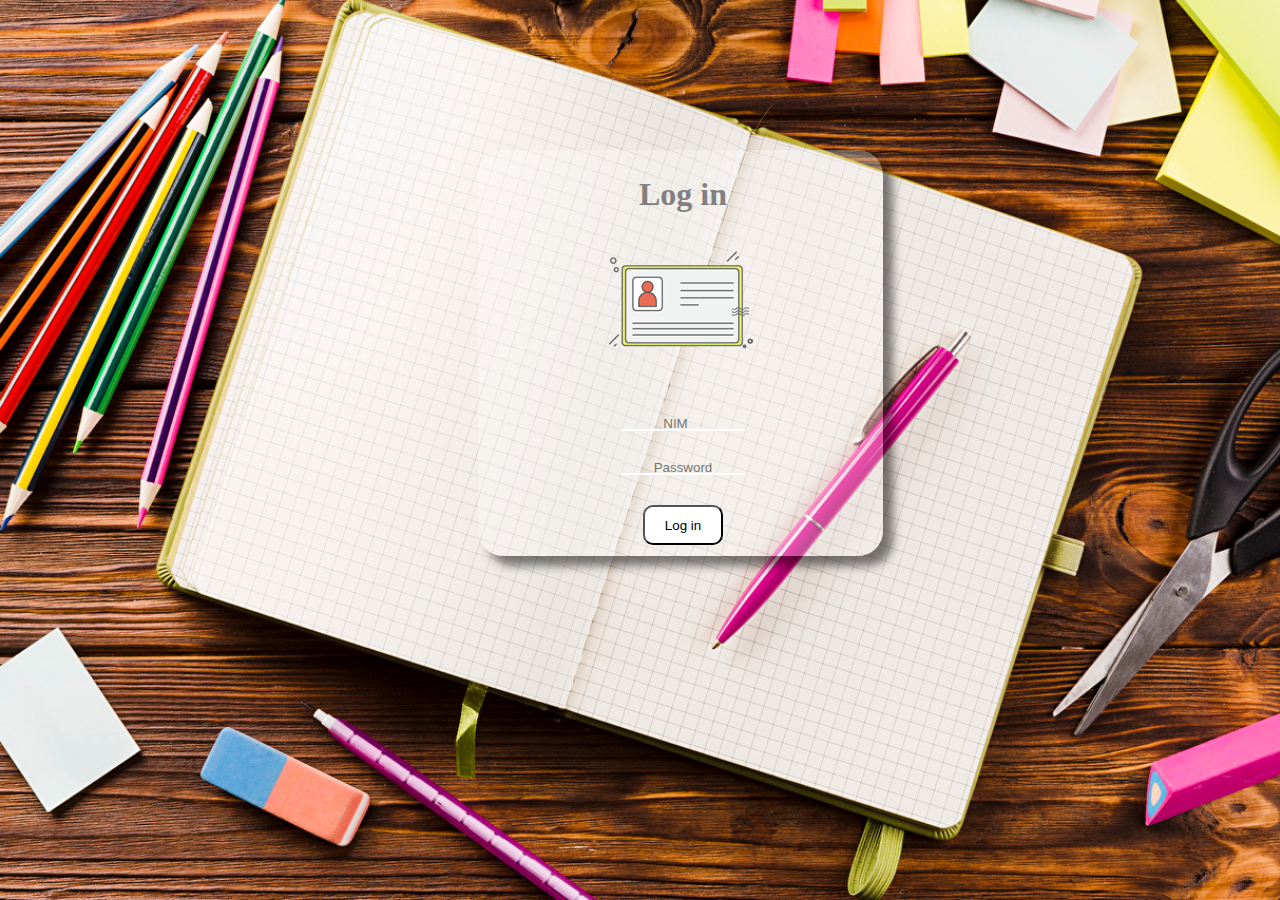
<file: index.html>
<!DOCTYPE html>
<html>
<head>
	<title>login</title>
	<link rel="stylesheet" type="text/css" href="tes2.css">
</head>
<body background="
    background:School_Notebooks_Pencils_Ballpoint_pen_561232_1280x853">
	<div class="coba1" align="center">
		<h1>Log in</h1>
		<img src="idcard.jpg">
		<form autocomplete="off" action="2 Home page.html">
			<div class="layer1" align="center">
				<input type="number" name="NIM" placeholder="NIM"  required="required">
				<input type="password" name="NIM" placeholder="Password" required="required">
			</div>
			<div class="layer2" align="center">
				<input type="submit" value="Log in"><br>
			</div>
		</form>
	</body>
</html>
</file>
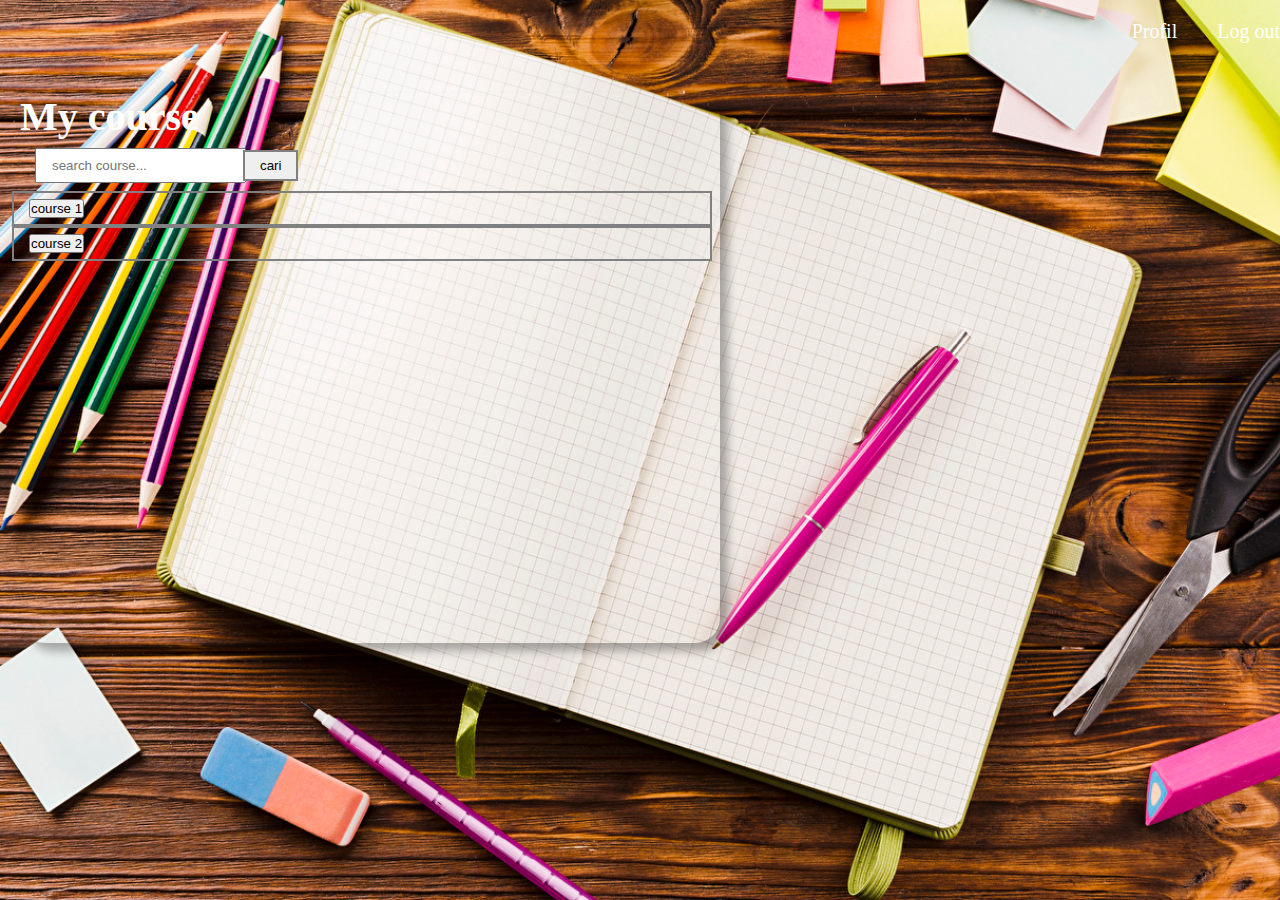
<file: 2 Home page.html>
<html>
<head>
    <title>home</title>
    <link rel="stylesheet" href="tes 4.css">
    </head>
<body background="School_Notebooks_Pencils_Ballpoint_pen_561232_1280x853.jpg">
    <div class="navbar">
    <ul>
<li><a href="index.html">Log out</a></li>
<li><a href="3 Profil page.html">Profil</a></li>

</ul>
<div class="mainbox" align="left">
  <h1>My course</h1>
  <div class="search">
    <form>
    <input class="search" type="text" placeholder="search course..."required>
    <input class="button" type="button" value="cari"> 
    </form>
  </div>
  <div class="button 1">
    <a href="course 1.html"><button >course 1</button></a>
  </div>
  <div class="button 2">
    <a href="course 2.html"><button>course 2</button></a>
  </div>
  <div class="box"></div>
</body>
</html>
</file>
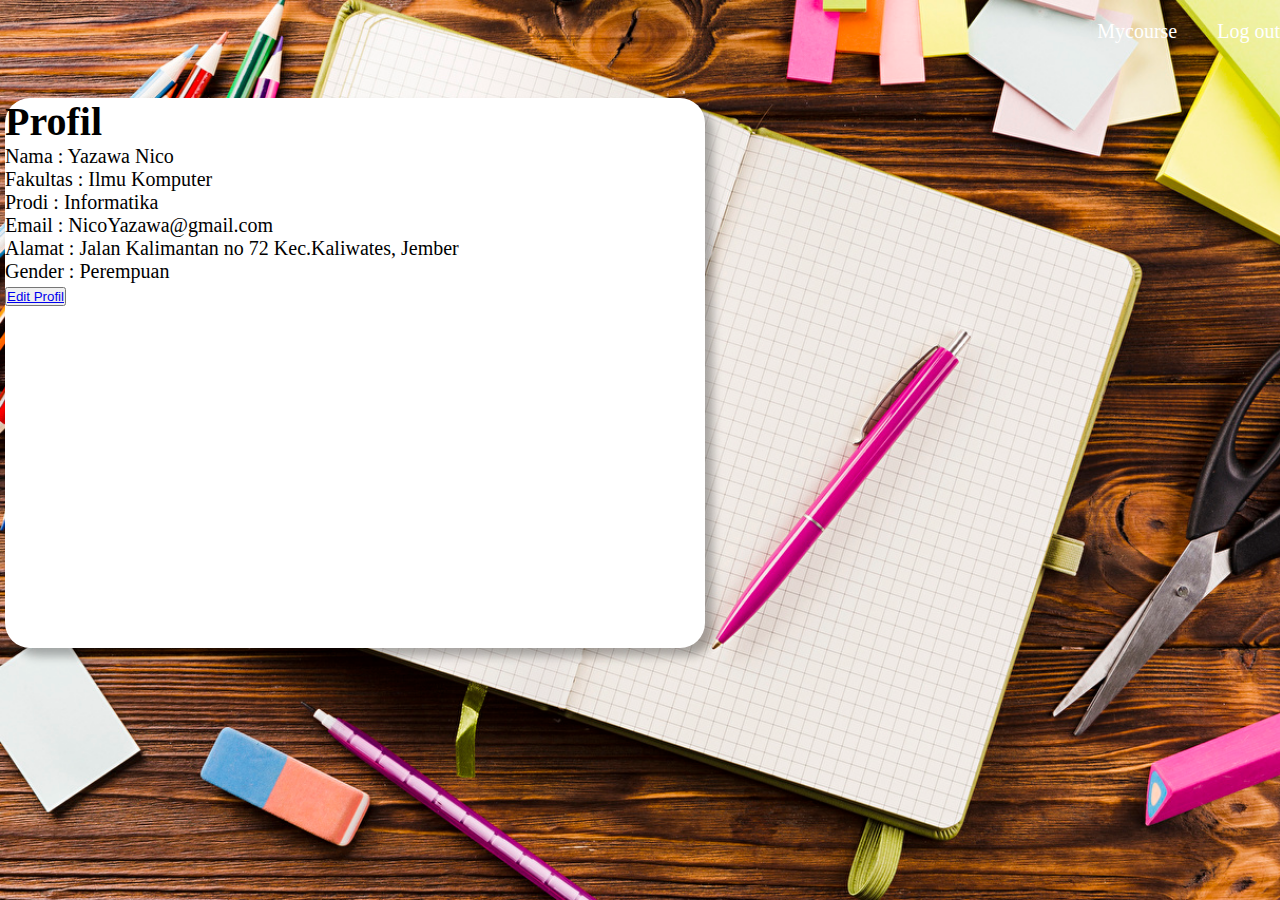
<file: 3 Profil page.html>
<!DOCTYPE html>
<html>
<head>
	<title>Profil</title>
	<link rel="stylesheet" href="tes 5.css">
</head>
<body background="School_Notebooks_Pencils_Ballpoint_pen_561232_1280x853.jpg">
	<div class="navbar">
    <ul>
<li><a href="index.html">Log out</a></li>
<li><a href="2 Home page.html">Mycourse</a></li>

</ul>
<div class="mainbox" align="left">
	<h1>Profil</h1>
	<form>
        <font black="blue">Nama     : Yazawa Nico</font><br>
        <font black="blue">Fakultas : Ilmu Komputer</font><br>
        <font black="blue">Prodi    : Informatika</font><br>
        <font black="blue">Email    : NicoYazawa@gmail.com</font><br>
        <font black="blue">Alamat   : Jalan Kalimantan no 72 Kec.Kaliwates, Jember</font><br>
        <font black="blue">Gender   : Perempuan</font><br>

        <button><a href="4 edit Profil.html">Edit Profil</button>
        </table>
</div>

</body>
</html>
</file>
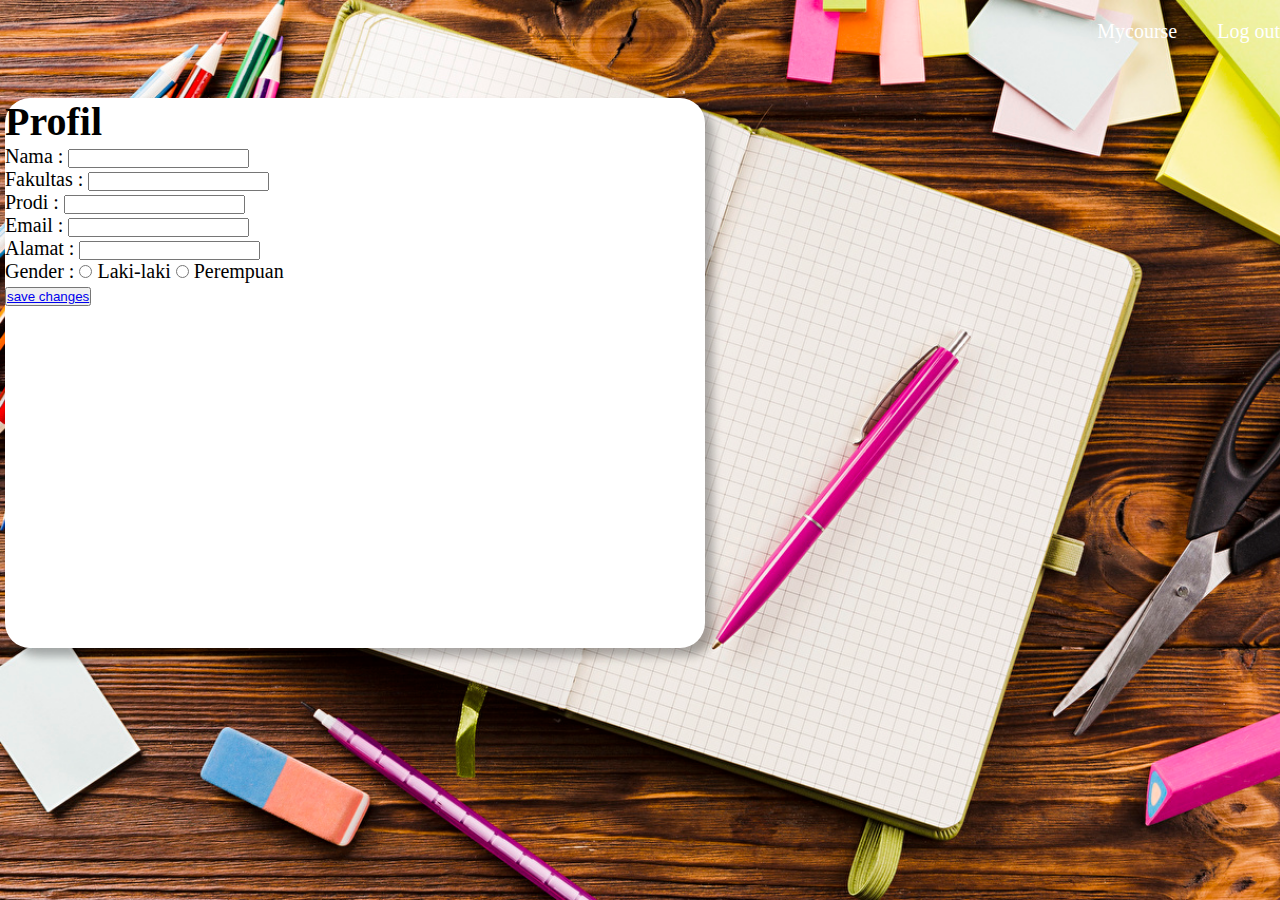
<file: 4 edit profil.html>
<!DOCTYPE html>
<html>
<head>
    <title>Profil</title>
    <link rel="stylesheet" href="tes 8.css">
</head>
<body background="School_Notebooks_Pencils_Ballpoint_pen_561232_1280x853.jpg">
    <div class="navbar">
    <ul>
<li><a href="index.html">Log out</a></li>
<li><a href="2 Home page.html">Mycourse</a></li>

</ul>
<div class="mainbox" align="left">
    <h1>Profil</h1>
    <form>
        Nama     :   <input type="text"><br>
        Fakultas :   <input type="text"><br>
        Prodi    :   <input type="text"><br>
        Email    :   <input type="text"><br>
        Alamat   :   <input type="text"><br>
        Gender   :   <input type="radio" name="satu"> Laki-laki <input type="radio" name="satu">           Perempuan <br>

        <button><a href="3 Profil page.html">save changes</button>
        </table>
</div>

</body>
</html>
</file>
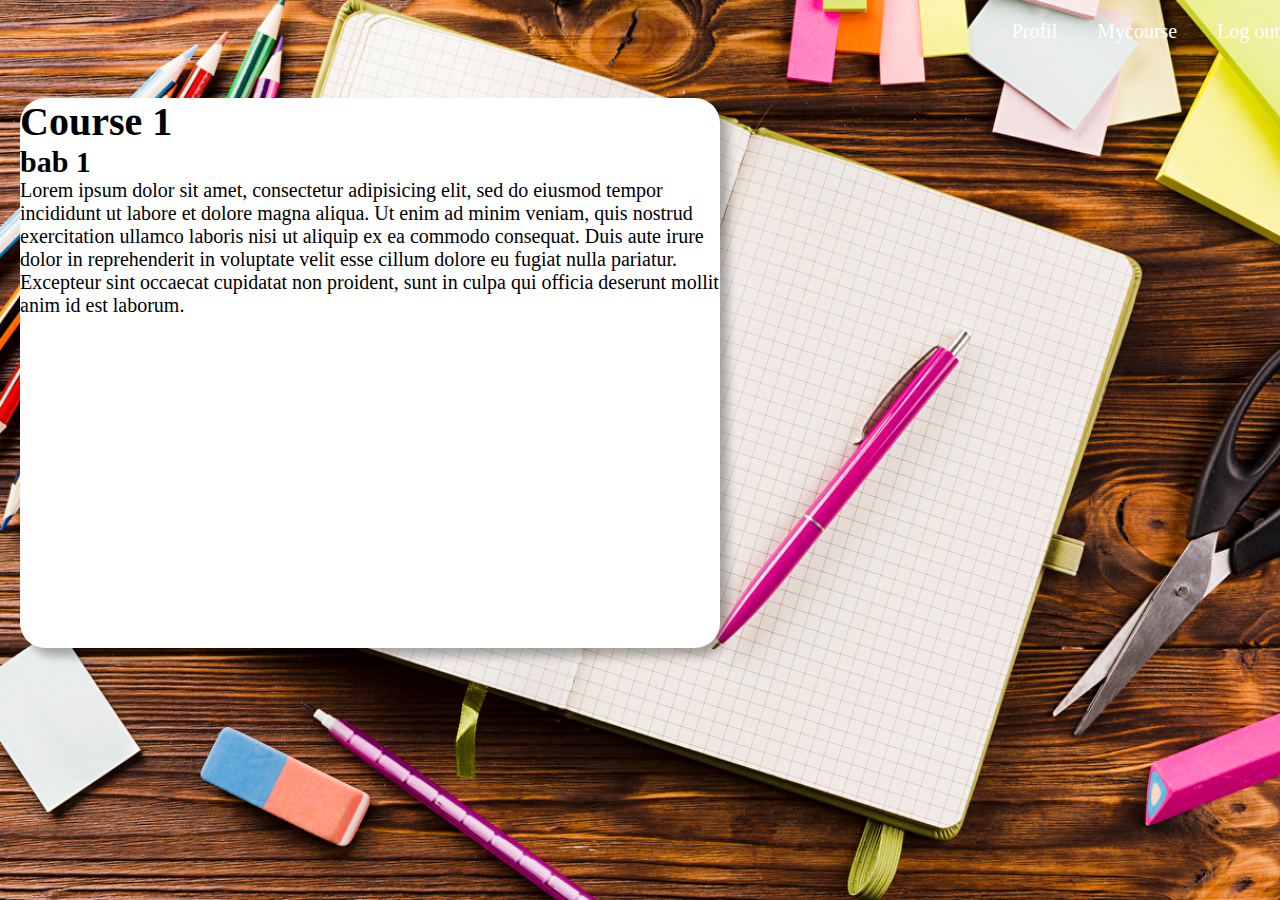
<file: course 1.html>
<!DOCTYPE html>
<html>
<head>
	<title>course 1</title>
	<link rel="stylesheet" href="tes 6.css">
</head>
<body background="School_Notebooks_Pencils_Ballpoint_pen_561232_1280x853.jpg">
	<div class="navbar">
    <ul>
<li><a href="index.html">Log out</a></li>
<li><a href="2 Home page.html">Mycourse</a></li>
<li><a href="3 Profil page.html">Profil</a></li>

</ul>
<div class="mainbox" align="left">
	<h1>Course 1</h1>
	<h2>bab 1</h2>
	Lorem ipsum dolor sit amet, consectetur adipisicing elit, sed do eiusmod
	tempor incididunt ut labore et dolore magna aliqua. Ut enim ad minim veniam,
	quis nostrud exercitation ullamco laboris nisi ut aliquip ex ea commodo
	consequat. Duis aute irure dolor in reprehenderit in voluptate velit esse
	cillum dolore eu fugiat nulla pariatur. Excepteur sint occaecat cupidatat non
	proident, sunt in culpa qui officia deserunt mollit anim id est laborum.
</div>

</body>
</html>
</file>
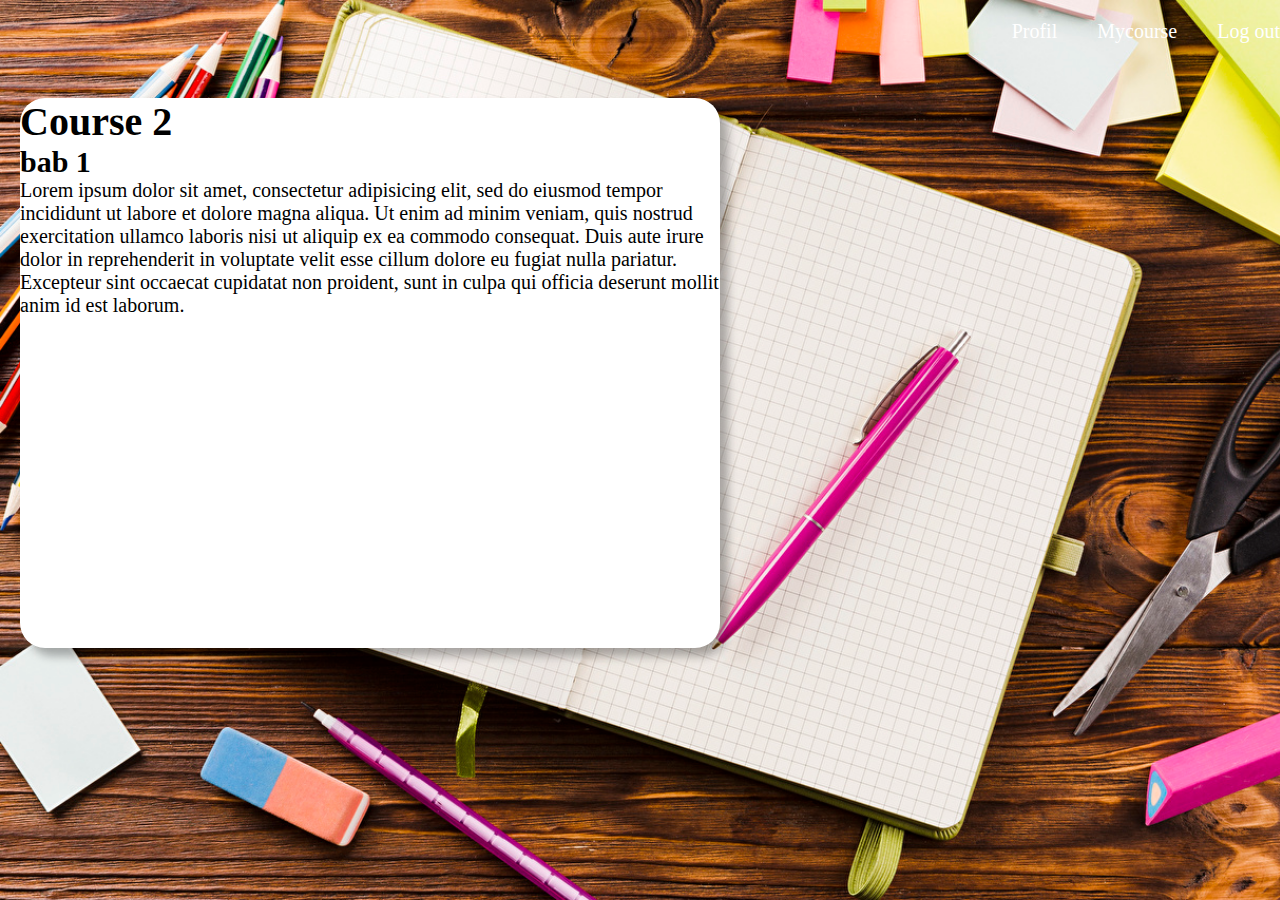
<file: course 2.html>
<!DOCTYPE html>
<html>
<head>
	<title>course 2</title>
	<link rel="stylesheet" href="tes 7.css">
</head>
<body background="School_Notebooks_Pencils_Ballpoint_pen_561232_1280x853.jpg">
	<div class="navbar">
    <ul>
<li><a href="index.html">Log out</a></li>
<li><a href="2 Home page.html">Mycourse</a></li>
<li><a href="3 Profil page.html">Profil</a></li>

</ul>
<div class="mainbox" align="left">
	<h1>Course 2</h1>
	<h2>bab 1</h2>
	Lorem ipsum dolor sit amet, consectetur adipisicing elit, sed do eiusmod
	tempor incididunt ut labore et dolore magna aliqua. Ut enim ad minim veniam,
	quis nostrud exercitation ullamco laboris nisi ut aliquip ex ea commodo
	consequat. Duis aute irure dolor in reprehenderit in voluptate velit esse
	cillum dolore eu fugiat nulla pariatur. Excepteur sint occaecat cupidatat non
	proident, sunt in culpa qui officia deserunt mollit anim id est laborum.
</div>
</body>
</html>
</file>
<file: tes2.css>
body{
	background-image: url(School_Notebooks_Pencils_Ballpoint_pen_561232_1280x853.jpg);
	background-size: cover;
	background-attachment: fixed;
}

h1{
	font-family: comic sans ms ;
	color: grey;
	text-align: center;	
	border-bottom: 200px;
	margin-bottom: 0px;
}

.coba1{
	margin-top: 150px;
	margin-left:470px;
	padding-top: 5px;
	padding-left: 5px;
	padding-bottom: 1px;
	background: rgba(255,255,255,.3);
	height: 400px;
	width:400px;
	border-radius: 25px;
	box-shadow: 10px 10px 10px rgba(0,0,0,.5);
}

.layer1 input{
	margin-top: 20px;
	margin-bottom: 30px;
	height: 10px;
	width: 120px;
	text-align: center;
	display: flex;
	flex-wrap: wrap;
	border-top: none;
	border-right: none;
	border-left: none;
	border-bottom-color: white;
	outline: none;
	font-color:gray;
	background:transparent;
	transition: 0.25s;
}

.layer2 input{
	margin-bottom: 20pt;
}

input[type="submit"]{
	color: black;
	margin: auto;
	width: 80px;
	height:40px;
	background-color: white;
	border-radius: 10px;
	transition: 0.1s;
	cursor: pointer;
}
</file>
<file: tes 4.css>
*{
    margin: 0;
    padding: 0;  
}
body{
    background-image: url(School_Notebooks_Pencils_Ballpoint_pen_561232_1280x853.jpg);
    background-size: cover;
    background-attachment: fixed;
}
.navbar{
    margin: auto;
    text-align: center;
    font-family: fantasy;
    width: 100%;
    font-size: 20px;
}
.navbar ul{
    background: none;
    list-style: none;
    position: relative;
    display: inline-table;
    width: 100%;
    padding: 0 20px;
}
.navbar ul li{
    float: right;
}
.navbar ul li:hover{
    background: black;
    
}
.navbar ul li:hover a{
    color: snow;
}
.navbar ul li a{
    display: block;
    padding: 20px;
    color: white;
    text-decoration: none;
}
.mainbox{
    margin-top: 30px;
    margin-left:20px;
    margin-bottom: 500px
    background: rgba(255,255,255,.3);
    height: 550px;
    width: 700px;
    border-radius: 25px;
    white-space: 25px;
    box-shadow: 8px 8px 10px rgba(0,0,0,.3);
}
h1{
    font-family: comic sans;
    color: white;
}
.search {
    padding:8px 15px;
    background-color: none;
    border:0px solid none;
}
.button {
    position:relative;
    padding:6px 15px;
    left:-8px;
    border:2px solid grey;
    background-color: none;
    color: black;
}
.button:hover  {
    background-color:none;
    color: black;
}
.course 1 {
    background-color: white;
    color: white;
    border: none;
    border-radius: 2px;
    box-shadow: 0px 4px 12px rgba(0,0,0,.3)
    text-align: center;
    margin: 10px 15px;
    padding: 10px 15px;
}
.course 1:hover {
    background-color: none;
}
.course 2 {
    background-color: white;
    color: white;
    border: none;
    border-radius: 2px;
    box-shadow: 0px 4px 12px rgba(0,0,0,.3)
    text-align: center;
    margin: 10px 15px;
    padding: 10px 15px;
}
.course 2:hover {
    background-color: none;
}
</file>
<file: tes 5.css>
*{
    margin: 0;
    padding: 0;  
}
body{
    background-image: url(School_Notebooks_Pencils_Ballpoint_pen_561232_1280x853.jpg);
    background-size: cover;
    background-attachment: fixed;
}
.navbar{
    margin: auto;
    text-align: center;
    font-family: fantasy;
    width: 100%;
    font-size: 20px;
}
.navbar ul{
    background: none;
    list-style: none;
    position: relative;
    display: inline-table;
    width: 100%;
    padding: 0 20px;
}
.navbar ul li{
    float: right;
}
.navbar ul li:hover{
    background: black;
    
}
.navbar ul li:hover a{
    color: snow;
}
.navbar ul li a{
    display: block;
    padding: 20px;
    color: white;
    text-decoration: none;
}
.mainbox{
    margin-top: 30px;
    margin-left:5px;
    margin-bottom: 500px
    background: rgba(255,255,255,.3);
    height: 550px;
    width: 700px;
    border-radius: 25px;
    white-space: 25px;
    box-shadow: 8px 8px 10px rgba(0,0,0,.3);
    background-color: white;
}
h1{
    font-family: comic sans;
    color: black;
}
</file>
<file: tes 8.css>
*{
    margin: 0;
    padding: 0;  
}
body{
    background-image: url(School_Notebooks_Pencils_Ballpoint_pen_561232_1280x853.jpg);
    background-size: cover;
    background-attachment: fixed;
}
.navbar{
    margin: auto;
    text-align: center;
    font-family: fantasy;
    width: 100%;
    font-size: 20px;
}
.navbar ul{
    background: none;
    list-style: none;
    position: relative;
    display: inline-table;
    width: 100%;
    padding: 0 20px;
}
.navbar ul li{
    float: right;
}
.navbar ul li:hover{
    background: black;
    
}
.navbar ul li:hover a{
    color: snow;
}
.navbar ul li a{
    display: block;
    padding: 20px;
    color: white;
    text-decoration: none;
}
.mainbox{
    margin-top: 30px;
    margin-left:5px;
    margin-bottom: 500px
    background: rgba(255,255,255,.3);
    height: 550px;
    width: 700px;
    border-radius: 25px;
    white-space: 25px;
    box-shadow: 8px 8px 10px rgba(0,0,0,.3);
    background-color: white;
}
h1{
    font-family: comic sans;
    color: black;
}
</file>
<file: tes 6.css>
*{
    margin: 0;
    padding: 0;  
}
body{
    background-image: url(School_Notebooks_Pencils_Ballpoint_pen_561232_1280x853.jpg);
    background-size: cover;
    background-attachment: fixed;
}
.navbar{
    margin: auto;
    text-align: center;
    font-family: fantasy;
    width: 100%;
    font-size: 20px;
}
.navbar ul{
    background: none;
    list-style: none;
    position: relative;
    display: inline-table;
    width: 100%;
    padding: 0 20px;
}
.navbar ul li{
    float: right;
}
.navbar ul li:hover{
    background: black;
    
}
.navbar ul li:hover a{
    color: snow;
}
.navbar ul li a{
    display: block;
    padding: 20px;
    color: white;
    text-decoration: none;
}
.mainbox{
    margin-top: 30px;
    margin-left:20px;
    margin-bottom: 500px
    background: rgba(255,255,255,.3);
    height: 550px;
    width: 700px;
    border-radius: 25px;
    white-space: 25px;
    box-shadow: 8px 8px 10px rgba(0,0,0,.3);
    background-color: white;
}
h1{
    font-family: comic sans;
}
</file>
<file: tes 7.css>
*{
    margin: 0;
    padding: 0;  
}
body{
    background-image: url(School_Notebooks_Pencils_Ballpoint_pen_561232_1280x853.jpg);
    background-size: cover;
    background-attachment: fixed;
}
.navbar{
    margin: auto;
    text-align: center;
    font-family: fantasy;
    width: 100%;
    font-size: 20px;
}
.navbar ul{
    background: none;
    list-style: none;
    position: relative;
    display: inline-table;
    width: 100%;
    padding: 0 20px;
}
.navbar ul li{
    float: right;
}
.navbar ul li:hover{
    background: black;
    
}
.navbar ul li:hover a{
    color: snow;
}
.navbar ul li a{
    display: block;
    padding: 20px;
    color: white;
    text-decoration: none;
}
.mainbox{
    margin-top: 30px;
    margin-left:20px;
    margin-bottom: 500px
    background: rgba(255,255,255,.3);
    height: 550px;
    width: 700px;
    border-radius: 25px;
    white-space: 25px;
    box-shadow: 8px 8px 10px rgba(0,0,0,.3);
    background-color: white;
}
h1{
    font-family: comic sans;
}
</file>
